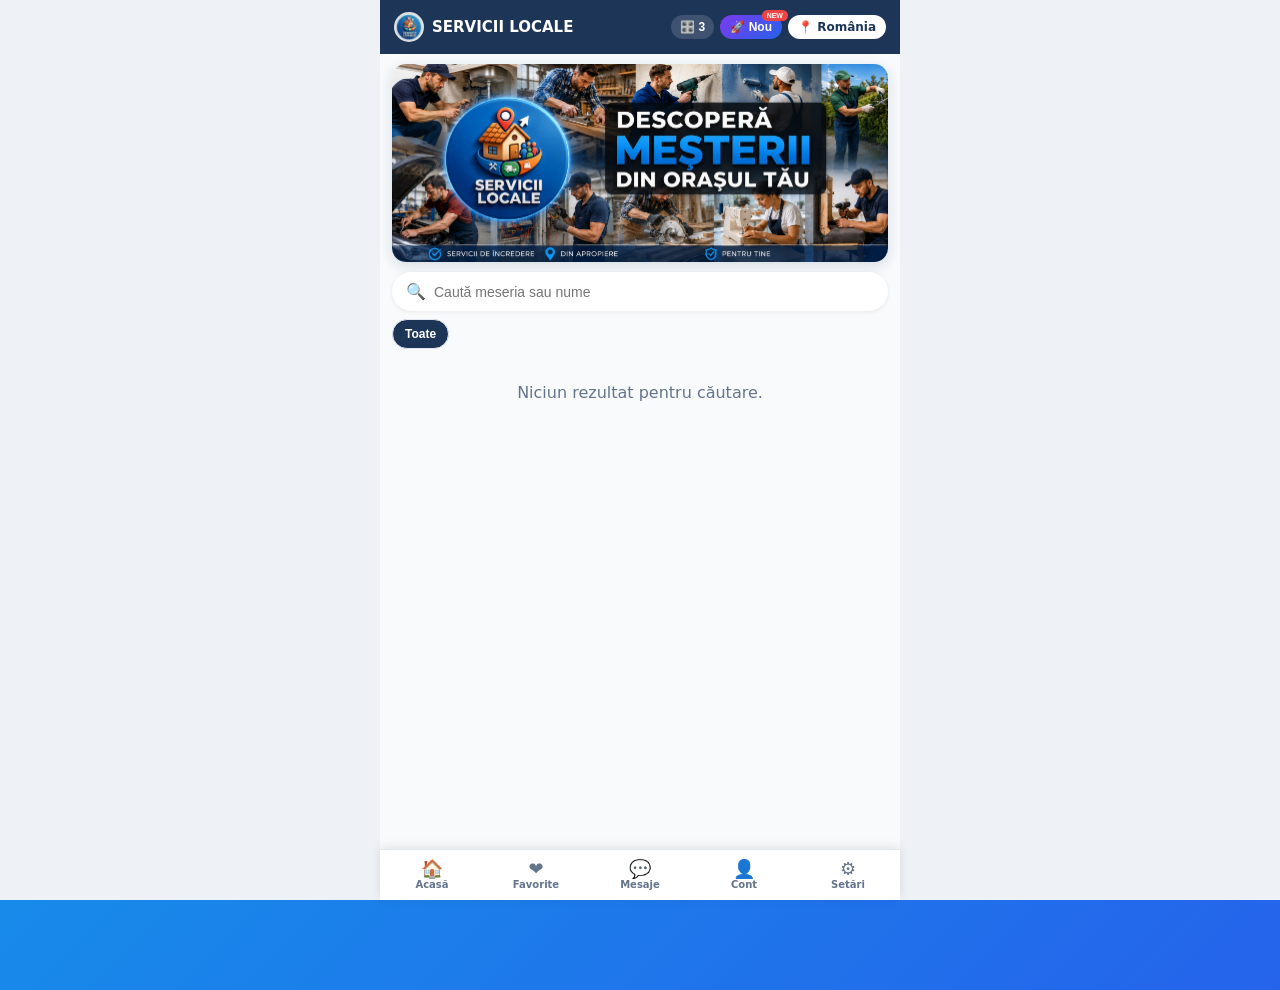
<file: index.html>
<!doctype html>
<html lang="ro">
  <head>
    <meta charset="UTF-8" />
    <link rel="icon" type="image/png" href="/favicon.png?v=2" />
    <meta name="viewport" content="width=device-width, initial-scale=1.0" />
    <title>Servicii Locale — Meșteri de încredere în orașul tău</title>
    <meta name="description" content="Descoperă meșteri și servicii locale de încredere: electricieni, instalatori, tapițerie, curățenie, grădinari și mai mult — direct din orașul tău." />
    <meta property="og:type" content="website" />
    <meta property="og:url" content="https://serviciilocale.netlify.app/" />
    <meta property="og:title" content="Servicii Locale — Meșteri de încredere în orașul tău" />
    <meta property="og:description" content="Servicii de încredere, din apropiere, pentru tine. Rezervări, recenzii și contact direct pe WhatsApp." />
    <meta property="og:image" content="https://serviciilocale.netlify.app/share.png" />
    <meta name="twitter:card" content="summary_large_image" />
    <meta name="twitter:title" content="Servicii Locale — Meșteri de încredere în orașul tău" />
    <meta name="twitter:description" content="Servicii de încredere, din apropiere, pentru tine." />
    <meta name="twitter:image" content="https://serviciilocale.netlify.app/share.png" />
    <script type="module" crossorigin src="/assets/index-C1Pw2KEe.js"></script>
    <link rel="stylesheet" crossorigin href="/assets/index-CnfGHF6V.css">
  </head>
  <body>
    <div id="root"></div>
  </body>
</html>
</file>
<file: assets/index-CnfGHF6V.css>
*{box-sizing:border-box;margin:0;padding:0}body{color:#0f172a;background:linear-gradient(135deg,#0ea5e9,#2563eb);min-height:100vh;font-family:Segoe UI,system-ui,sans-serif}.auth-wrap{justify-content:center;align-items:center;min-height:100vh;padding:16px;display:flex}.auth-card{background:#fff;border-radius:16px;width:100%;max-width:480px;max-height:92vh;padding:36px;overflow-y:auto;box-shadow:0 20px 60px #00000040}.brand{color:#2563eb;text-align:center;margin-bottom:4px;font-size:22px;font-weight:700}.subtitle{text-align:center;color:#64748b;margin-bottom:24px;font-size:14px}.field{margin-bottom:14px}.field label{color:#334155;margin-bottom:6px;font-size:13px;font-weight:600;display:block}.field input{border:1.5px solid #cbd5e1;border-radius:8px;outline:none;width:100%;padding:11px 12px;font-size:14px}.field input:focus{border-color:#2563eb}.textarea,.select{background:#fff;border:1.5px solid #cbd5e1;border-radius:8px;outline:none;width:100%;padding:11px 12px;font-family:inherit;font-size:14px}.textarea:focus,.select:focus{border-color:#2563eb}.role-picker{gap:10px;margin-bottom:14px;display:flex}.role-option{text-align:center;cursor:pointer;color:#475569;border:1.5px solid #cbd5e1;border-radius:8px;flex:1;padding:12px;font-size:14px;font-weight:600}.role-option.active{color:#2563eb;background:#eff6ff;border-color:#2563eb}.btn-primary{color:#fff;cursor:pointer;background:#2563eb;border:none;border-radius:8px;width:100%;padding:12px;font-size:15px;font-weight:600}.btn-primary:hover{background:#1d4ed8}.btn-primary:disabled{background:#94a3b8}.btn-secondary{color:#2563eb;cursor:pointer;background:#fff;border:1.5px solid #2563eb;border-radius:8px;width:100%;margin-top:10px;padding:12px;font-size:15px;font-weight:600}.btn-secondary:hover{background:#eff6ff}.btn-google{color:#334155;cursor:pointer;background:#fff;border:1.5px solid #cbd5e1;border-radius:8px;width:100%;margin-top:10px;padding:12px;font-size:15px;font-weight:600}.btn-google:hover{background:#f8fafc}.divider{color:#94a3b8;align-items:center;gap:10px;margin:16px 0;font-size:12px;display:flex}.divider:before,.divider:after{content:"";background:#e2e8f0;flex:1;height:1px}.error{color:#dc2626;background:#fef2f2;border:1px solid #fecaca;border-radius:8px;margin-bottom:14px;padding:10px 12px;font-size:13px}.success{color:#16a34a;background:#f0fdf4;border:1px solid #bbf7d0;border-radius:8px;margin-bottom:14px;padding:10px 12px;font-size:13px}.switch-line{text-align:center;color:#64748b;margin-top:18px;font-size:14px}.switch-line a{color:#2563eb;font-weight:600}.section-title{color:#334155;text-align:left;margin-top:22px;font-size:15px;font-weight:700}.cards{gap:12px;margin-top:12px;display:grid}.service-card{text-align:left;border:1.5px solid #e2e8f0;border-radius:12px;padding:14px}.service-card h3{margin-bottom:4px;font-size:15px}.service-card p{color:#64748b;margin-bottom:6px;font-size:13px}.meta{color:#94a3b8;font-size:12px}.badge{border-radius:999px;padding:3px 8px;font-size:11px;font-weight:700;display:inline-block}.badge.pending{color:#a16207;background:#fef9c3}.badge.active{color:#15803d;background:#dcfce7}.badge.rejected{color:#b91c1c;background:#fee2e2}.row-actions{gap:8px;margin-top:8px;display:flex}.btn-small{cursor:pointer;border:none;border-radius:6px;padding:7px 12px;font-size:12px;font-weight:700}.btn-approve{color:#fff;background:#16a34a}.btn-reject{color:#fff;background:#dc2626}.search-row{gap:8px;margin-top:10px;display:flex}.search-input{border:1.5px solid #cbd5e1;border-radius:8px;outline:none;flex:1;padding:10px 12px;font-size:14px}.search-input:focus{border-color:#2563eb}.pass-wrap{position:relative}.pass-wrap input{padding-right:44px}.pass-eye{cursor:pointer;background:0 0;border:none;font-size:18px;position:absolute;top:50%;right:8px;transform:translateY(-50%)}.user-card{text-align:left;background:#f8fafc;border:1.5px solid #e2e8f0;border-radius:12px;padding:14px}.user-top{gap:3px;margin-bottom:10px;display:grid}.user-top strong{color:#0f172a;font-size:14px}.user-top span{color:#64748b;word-break:break-word;font-size:12px}.admin-controls{grid-template-columns:1fr 1fr;gap:10px;display:grid}.admin-controls label{color:#475569;margin-bottom:4px;font-size:12px;font-weight:700;display:block}.admin-controls select{background:#fff;border:1.5px solid #cbd5e1;border-radius:8px;width:100%;padding:8px}.search-input{min-width:0}@media (width<=640px){.auth-card{padding:28px 18px}.search-row{flex-direction:column}.admin-controls{grid-template-columns:1fr}}.btn-call{color:#fff;background:#2563eb;text-decoration:none;display:inline-block}.bio{color:#475569;margin-top:6px;font-size:12px;font-style:italic}.btn-pending{color:#fff;background:#ca8a04}.auth-wrap{background:linear-gradient(160deg,#0f172a 0%,#1e3a8a 60%,#2563eb 100%)}.auth-card{border-radius:20px;padding:36px 30px;box-shadow:0 24px 60px #02061766}.brand{letter-spacing:-.5px;color:#1d4ed8;font-size:30px;font-weight:800}.subtitle{color:#64748b}.service-card{border:1px solid #e2e8f0;border-radius:14px;transition:transform .15s,box-shadow .15s;box-shadow:0 2px 8px #0f172a0f}.service-card:hover{transform:translateY(-2px);box-shadow:0 10px 24px #0f172a1f}.btn-primary{background:linear-gradient(90deg,#1d4ed8,#2563eb);border-radius:12px;transition:transform .15s,box-shadow .15s;box-shadow:0 6px 16px #2563eb59}.btn-primary:hover{transform:translateY(-1px);box-shadow:0 10px 24px #2563eb73}.btn-secondary,.btn-google{border-radius:12px}.field input,.field textarea,.search-input,.select{border-radius:10px}.user-card{border-radius:14px}.cat-row{background:#f8fafc;border:1px solid #e2e8f0;border-radius:12px;flex-wrap:wrap;justify-content:space-between;align-items:center;gap:10px;padding:10px 14px;display:flex}.cat-row .row-actions{margin-top:0}.img-preview{object-fit:cover;border-radius:12px;width:100%;max-height:220px;margin-top:8px}.card-img{object-fit:cover;border-radius:10px;width:100%;max-height:200px;margin-bottom:8px}.tabs{flex-wrap:wrap;gap:8px;margin:14px 0;display:flex}.tab{cursor:pointer;background:#f1f5f9;border:1px solid #cbd5e1;border-radius:999px;padding:8px 14px;font-size:13px}.tab.on{color:#fff;background:#2563eb;border-color:#2563eb}.tab:disabled{opacity:.5;cursor:not-allowed}.photo-grid{grid-template-columns:repeat(auto-fill,minmax(110px,1fr));gap:10px;margin-top:12px;display:grid}.photo-item{position:relative}.photo-item img{object-fit:cover;border-radius:10px;width:100%;height:110px}.photo-del{color:#fff;cursor:pointer;background:#dc2626;border:none;border-radius:8px;width:26px;height:26px;position:absolute;top:6px;right:6px}.photo-del .carousel{border-radius:14px;margin-top:14px;position:relative;overflow:hidden}.photo-del .carousel img{object-fit:cover;width:100%;height:260px;display:block}.photo-del .car-btn{color:#fff;cursor:pointer;background:#0f172a8c;border:none;border-radius:50%;width:34px;height:34px;font-size:20px;position:absolute;top:50%;transform:translateY(-50%)}.photo-del .car-btn.left{left:8px}.photo-del .car-btn.right{right:8px}.photo-del .car-dots{justify-content:center;gap:6px;display:flex;position:absolute;bottom:8px;left:0;right:0}.photo-del .dot{cursor:pointer;background:#ffffff80;border-radius:50%;width:8px;height:8px}.photo-del .dot.on{background:#fff}.photo-del .bio-big{color:#334155;margin-top:12px;font-style:italic}.photo-del .provider-link{color:#1d4ed8;font-weight:600;text-decoration:none}body:after{content:"";height:90px;display:block}img[alt*=Aprozar]{height:auto!important}
</file>
